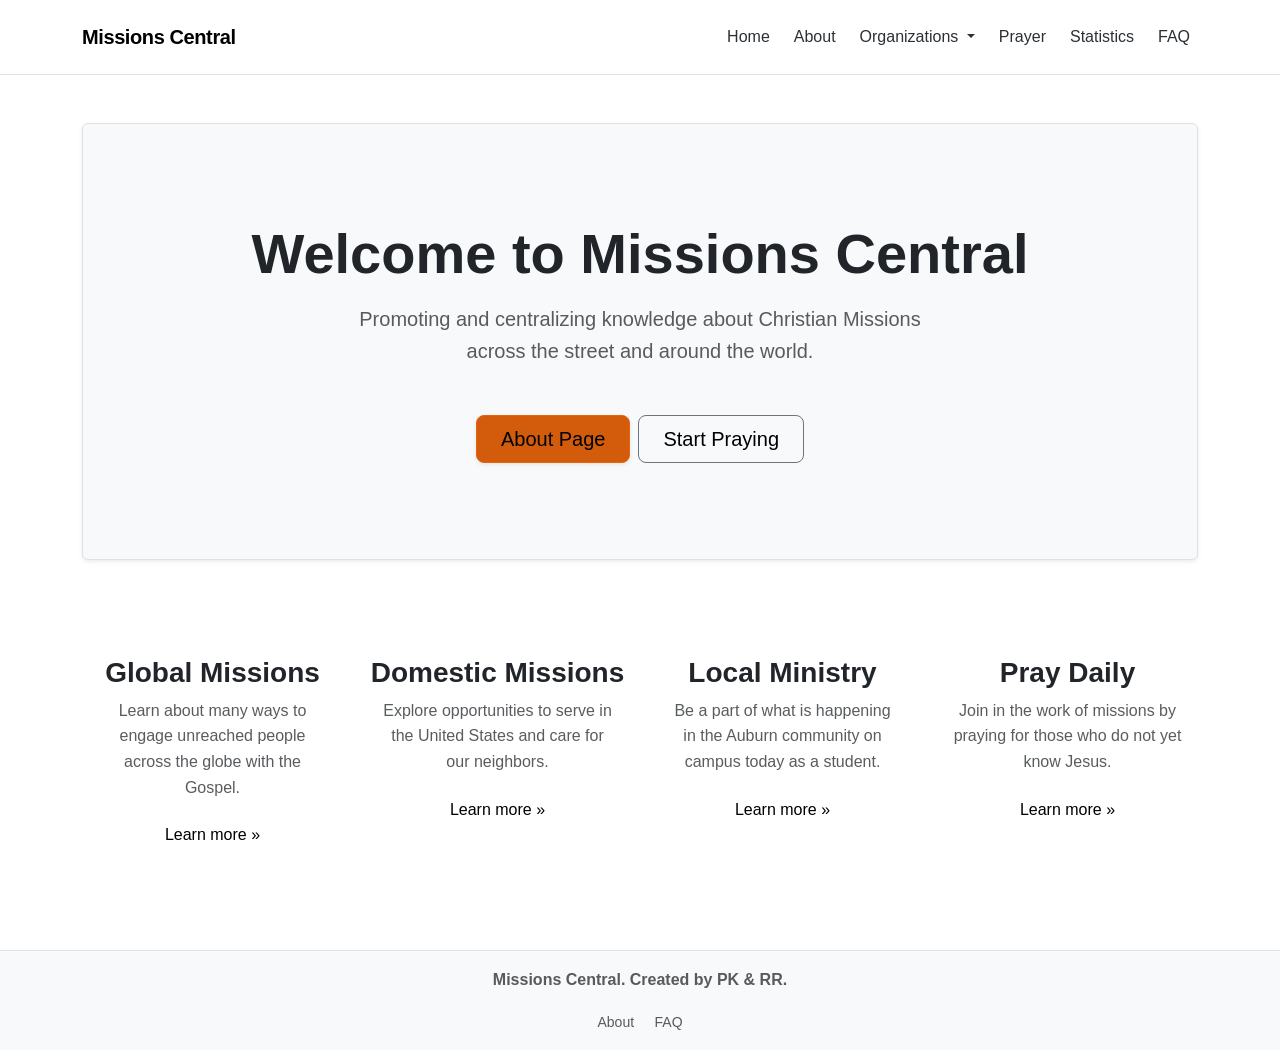
<file: index.html>
<!DOCTYPE html>
<html lang="en">
<head>
    <meta charset="UTF-8">
    <meta name="viewport" content="width=device-width, initial-scale=1.0">
    <title>Home | Missions Central</title>
    <!-- BOOTSTRAP CSS (CDN) -->
    <link href="https://cdn.jsdelivr.net/npm/bootstrap@5.3.0/dist/css/bootstrap.min.css" rel="stylesheet">
    <!-- CUSTOM CSS -->
    <link rel="stylesheet" href="style.css">
</head>
<body>

    <!-- NAVBAR -->
    <nav class="navbar navbar-expand-lg navbar-light bg-white border-bottom sticky-top py-3">
        <div class="container">
            <a class="darken-text navbar-brand d-flex align-items-center fw-semibold" href="index.html">
                <span>Missions Central</span>
            </a>
            <button class="navbar-toggler" type="button" data-bs-toggle="collapse" data-bs-target="#navbarNav">
                <span class="navbar-toggler-icon"> </span>
            </button>
            <div class="collapse navbar-collapse" id="navbarNav">
                <ul class="navbar-nav ms-auto gap-lg-2">
                    <li class="nav-item"><a class="darken-text nav-link fw-medium" href="index.html">Home</a></li>
                    <li class="nav-item"><a class="nav-link fw-medium" href="about.html">About</a></li>
                    <li class="nav-item dropdown">
                        <a class="nav-link dropdown-toggle fw-medium" href="#" role="button" data-bs-toggle="dropdown">
                            Organizations
                        </a>
                        <ul class="dropdown-menu border shadow-sm mt-2">
                            <li><a class="dropdown-item py-2" href="international.html">International</a></li>
                            <li><a class="dropdown-item py-2" href="domestic.html">Domestic</a></li>
                            <li><a class="dropdown-item py-2" href="local.html">Auburn Local</a></li>
                        </ul>
                    </li>
                    <li class="nav-item"><a class="nav-link fw-medium" href="prayer.html">Prayer</a></li>
                    <li class="nav-item"><a class="nav-link fw-medium" href="stats.html">Statistics</a></li>
                    <li class="nav-item"><a class="nav-link fw-medium" href="faq.html">FAQ</a></li>
                </ul>
            </div>
        </div>
    </nav>

    <main class="py-5">
        <div class="container">
            <div class="p-5 mb-5 bg-light rounded text-center border shadow-sm">
                <div class="container-fluid py-5">
                    <h2 class="display-4 fw-bold mb-3">Welcome to Missions Central</h2>
                    <p class="col-md-7 mx-auto fs-5 mb-5 text-muted">
                        Promoting and centralizing knowledge about Christian Missions across the street and around the world.
                    </p>
                    <div class="gap-2 d-sm-flex justify-content-sm-center">
                        <a href="about.html" class="darken-text btn btn-primary btn-lg px-4 gap-3 shadow-sm">About Page</a>
                        <a href="prayer.html" class="darken-text btn btn-outline-secondary btn-lg px-4">Start Praying</a>
                    </div>
                </div>
            </div>

            <div class="row py-5 row-cols-1 row-cols-lg-4">
                <div class="col text-center">
                    <h3 class="fw-bold">Global Missions</h3>
                    <p class="text-muted px-3">Learn about many ways to engage unreached people across the globe with the Gospel.</p>
                    <a href="international.html" class="darken-text btn btn-link text-decoration-none">Learn more &raquo;</a>
                </div>
                <div class="col text-center">
                    <h3 class="fw-bold">Domestic Missions</h3>
                    <p class="text-muted px-3">Explore opportunities to serve in the United States and care for our neighbors.</p>
                    <a href="domestic.html" class="darken-text btn btn-link text-decoration-none">Learn more &raquo;</a>
                </div>
                <div class="col text-center">
                    <h3 class="fw-bold">Local Ministry</h3>
                    <p class="text-muted px-3">Be a part of what is happening in the Auburn community on campus today as a student.</p>
                    <a href="local.html" class="darken-text btn btn-link text-decoration-none">Learn more &raquo;</a>
                </div>
                <div class="col text-center">
                    <h3 class="fw-bold">Pray Daily</h3>
                    <p class="text-muted px-3">Join in the work of missions by praying for those who do not yet know Jesus.</p>
                    <a href="prayer.html" class="darken-text btn btn-link text-decoration-none">Learn more &raquo;</a>
                </div>
            </div>
        </div>
    </main>

    <!-- FOOTER -->
    <footer class="py-3 bg-light border-top">
        <div class="container text-center">
            <p class="text-muted big fw-bold">Missions Central. Created by PK & RR.</p>
            <div>
                <a href="about.html" class="text-muted small text-decoration-none mx-2">About</a>
                <a href="faq.html" class="text-muted small text-decoration-none mx-2">FAQ</a>
            </div>
        </div>
    </footer>

    <!-- BOOTSTRAP JS (CDN) -->
    <script src="https://cdn.jsdelivr.net/npm/bootstrap@5.3.0/dist/js/bootstrap.bundle.min.js"></script>

</body>
</html>
</file>
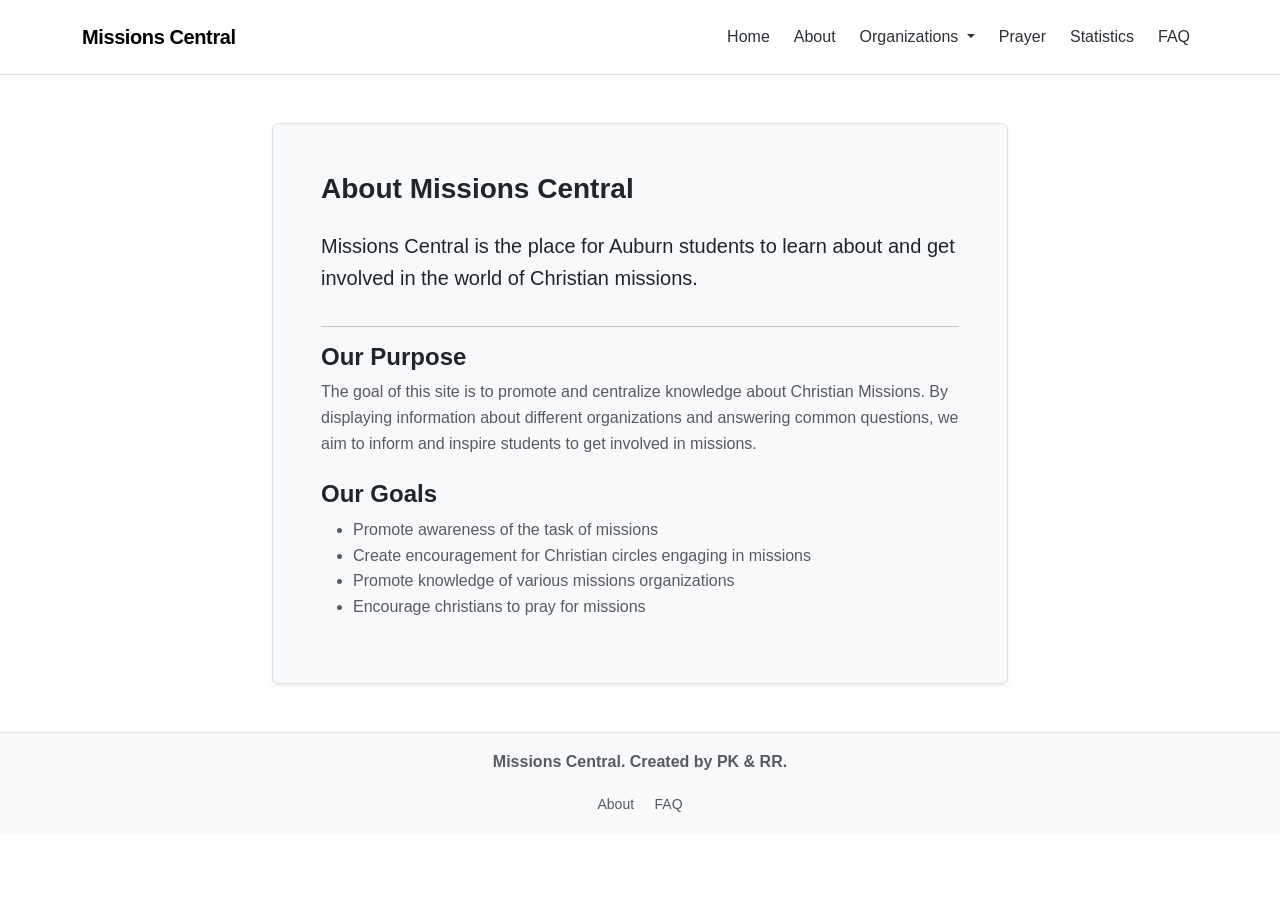
<file: about.html>
<!DOCTYPE html>
<html lang="en">
<head>
    <meta charset="UTF-8">
    <meta name="viewport" content="width=device-width, initial-scale=1.0">
    <title>About | Missions Central</title>
    <link href="https://cdn.jsdelivr.net/npm/bootstrap@5.3.0/dist/css/bootstrap.min.css" rel="stylesheet">
    <link rel="stylesheet" href="style.css">
</head>
<body>

    <!-- NAVBAR -->
    <nav class="navbar navbar-expand-lg navbar-light bg-white border-bottom sticky-top py-3">
        <div class="container">
            <a class="darken-text navbar-brand d-flex align-items-center fw-semibold" href="index.html">
                <span>Missions Central</span>
            </a>
            <button class="navbar-toggler" type="button" data-bs-toggle="collapse" data-bs-target="#navbarNav">
                <span class="navbar-toggler-icon"></span>
            </button>
            <div class="collapse navbar-collapse" id="navbarNav">
                <ul class="navbar-nav ms-auto gap-lg-2">
                    <li class="nav-item"><a class="nav-link fw-medium" href="index.html">Home</a></li>
                    <li class="nav-item"><a class="nav-link fw-medium" href="about.html">About</a></li>
                    <li class="nav-item dropdown">
                        <a class="nav-link dropdown-toggle fw-medium" href="#" role="button" data-bs-toggle="dropdown">
                            Organizations
                        </a>
                        <ul class="dropdown-menu border shadow-sm mt-2">
                            <li><a class="dropdown-item py-2" href="international.html">International</a></li>
                            <li><a class="dropdown-item py-2" href="domestic.html">Domestic</a></li>
                            <li><a class="dropdown-item py-2" href="local.html">Auburn Local</a></li>
                        </ul>
                    </li>
                    <li class="nav-item"><a class="nav-link fw-medium" href="prayer.html">Prayer</a></li>
                    <li class="nav-item"><a class="nav-link fw-medium" href="stats.html">Statistics</a></li>
                    <li class="nav-item"><a class="nav-link fw-medium" href="faq.html">FAQ</a></li>
                </ul>
            </div>
        </div>
    </nav>

    <main class="py-5">
        <div class="container">
            <div class="row">
                <div class="col-lg-8 mx-auto">
                    <div class="card shadow-sm p-4 p-md-5 border bg-light">
                        <h3 class="mb-4 fw-bold">About Missions Central</h3>
                        <p class="lead">Missions Central is the place for Auburn students to learn about and get involved in the world of Christian missions.</p>
                        <hr class="my-3">
                        
                        <h4 class="fw-bold">Our Purpose</h4>
                        <p class="text-muted mb-4">The goal of this site is to promote and centralize knowledge about Christian Missions. By displaying information about different organizations and answering common questions, we aim to inform and inspire students to get involved in missions.</p>
                        
                        <h4 class="fw-bold">Our Goals</h4>
                        <!-- BOOTSTRAP LIST GROUP -->
                        <ul class="text-muted">
                            <li>
                                Promote awareness of the task of missions
                            </li>
                            <li>
                                Create encouragement for Christian circles engaging in missions
                            </li>
                            <li>
                                Promote knowledge of various missions organizations
                            </li>
                            <li>
                                Encourage christians to pray for missions
                            </li>
                        </ul>
                    </div>
                </div>
            </div>
        </div>
    </main>

    <!-- FOOTER -->
    <footer class="py-3 bg-light border-top">
        <div class="container text-center">
            <p class="text-muted big fw-bold">Missions Central. Created by PK & RR.</p>
            <div>
                <a href="about.html" class="text-muted small text-decoration-none mx-2">About</a>
                <a href="faq.html" class="text-muted small text-decoration-none mx-2">FAQ</a>
            </div>
        </div>
    </footer>

    <script src="https://cdn.jsdelivr.net/npm/bootstrap@5.3.0/dist/js/bootstrap.bundle.min.js"></script>
</body>
</html>
</file>
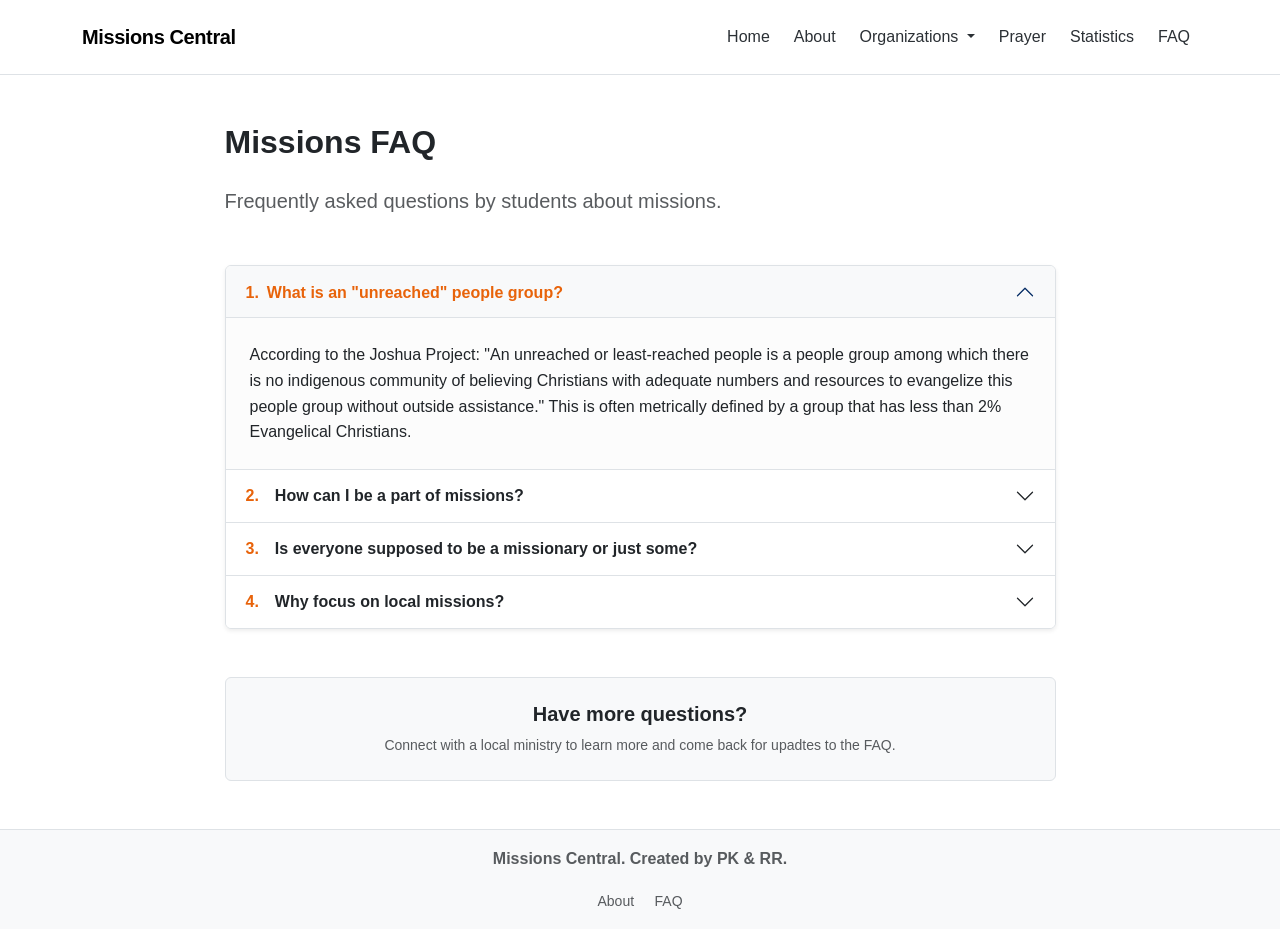
<file: faq.html>
<!DOCTYPE html>
<html lang="en">
<head>
    <meta charset="UTF-8">
    <meta name="viewport" content="width=device-width, initial-scale=1.0">
    <title>FAQ | Missions Central</title>
    <link href="https://cdn.jsdelivr.net/npm/bootstrap@5.3.0/dist/css/bootstrap.min.css" rel="stylesheet">
    <link rel="stylesheet" href="style.css">
</head>
<body>

    <!-- NAVBAR -->
    <nav class="navbar navbar-expand-lg navbar-light bg-white border-bottom sticky-top py-3">
        <div class="container">
            <a class="darken-text navbar-brand d-flex align-items-center fw-semibold" href="index.html">
                <span>Missions Central</span>
            </a>
            <button class="navbar-toggler" type="button" data-bs-toggle="collapse" data-bs-target="#navbarNav">
                <span class="navbar-toggler-icon"></span>
            </button>
            <div class="collapse navbar-collapse" id="navbarNav">
                <ul class="navbar-nav ms-auto gap-lg-2">
                    <li class="nav-item"><a class="nav-link fw-medium" href="index.html">Home</a></li>
                    <li class="nav-item"><a class="nav-link fw-medium" href="about.html">About</a></li>
                    <li class="nav-item dropdown">
                        <a class="nav-link dropdown-toggle fw-medium" href="#" role="button" data-bs-toggle="dropdown">
                            Organizations
                        </a>
                        <ul class="dropdown-menu border shadow-sm mt-2">
                            <li><a class="dropdown-item py-2" href="international.html">International</a></li>
                            <li><a class="dropdown-item py-2" href="domestic.html">Domestic</a></li>
                            <li><a class="dropdown-item py-2" href="local.html">Auburn Local</a></li>
                        </ul>
                    </li>
                    <li class="nav-item"><a class="nav-link fw-medium" href="prayer.html">Prayer</a></li>
                    <li class="nav-item"><a class="nav-link fw-medium" href="stats.html">Statistics</a></li>
                    <li class="nav-item"><a class="nav-link fw-medium" href="faq.html">FAQ</a></li>
                </ul>
            </div>
        </div>
    </nav>

    <main class="py-5">
        <div class="container">
            <div class="row">
                <div class="col-lg-9 mx-auto">
                    <h2 class="mb-4 fw-bold">Missions FAQ</h2>
                    <p class="text-muted mb-5 lead">Frequently asked questions by students about missions.</p>
                    
                    <!-- ACCORDION -->
                    <div class="accordion shadow-sm border rounded overflow-hidden" id="faqAccordion">
                        <!-- FAQ1 -->
                        <div class="accordion-item border-0 border-bottom">
                            <h2 class="accordion-header">
                                <button class="accordion-button fw-bold py-3" type="button" data-bs-toggle="collapse" data-bs-target="#collapse1">
                                    <span class="me-2 text-primary">1.</span> What is an "unreached" people group?
                                </button>
                            </h2>
                            <div id="collapse1" class="accordion-collapse collapse show" data-bs-parent="#faqAccordion">
                                <div class="accordion-body text-secondary p-4" style="background-color: #fcfcfc;">
                                    According to the Joshua Project: "An unreached or least-reached people is a people group among which there is no indigenous community of believing Christians with adequate numbers and resources to evangelize this people group without outside assistance." This is often metrically defined by a group that has less than 2% Evangelical Christians.
                                </div>
                            </div>
                        </div>
                        <!-- FAQ2 -->
                        <div class="accordion-item border-0 border-bottom">
                            <h2 class="accordion-header">
                                <button class="accordion-button collapsed fw-bold py-3" type="button" data-bs-toggle="collapse" data-bs-target="#collapse2">
                                    <span class="me-3 text-primary">2.</span> How can I be a part of missions?
                                </button>
                            </h2>
                            <div id="collapse2" class="accordion-collapse collapse" data-bs-parent="#faqAccordion">
                                <div class="accordion-body text-secondary p-4" style="background-color: #fcfcfc;">
                                    Always start with prayer! Ask God to shape your heart to be like his as you use tools like the Joshua project to learn about and pray for the world. Then, connect with local organizations and serve or chat about missions with organization leaders.
                                </div>
                            </div>
                        </div>
                        <!-- FAQ3 -->
                        <div class="accordion-item border-0 border-bottom">
                            <h2 class="accordion-header">
                                <button class="accordion-button collapsed fw-bold py-3" type="button" data-bs-toggle="collapse" data-bs-target="#collapse3">
                                    <span class="me-3 text-primary">3.</span> Is everyone supposed to be a missionary or just some?
                                </button>
                            </h2>
                            <div id="collapse3" class="accordion-collapse collapse" data-bs-parent="#faqAccordion">
                                <div class="accordion-body text-secondary p-4" style="background-color: #fcfcfc;">
                                    Everyone is called to make disciples (Matthew 28:19-20), but not everyone is called to be a long-term cross-cultural missionary. However, everyone can be involved in missions by praying, giving, and going short-term or long-term to serve in missions. It does nto matter what background field you are from there are people around you that need to be loved, and you can offer that as an engineer, a teacher, waitor, or any other profession.
                                </div>
                            </div>
                        </div>
                        <!-- FAQ 4 -->
                        <div class="accordion-item border-0">
                            <h2 class="accordion-header">
                                <button class="accordion-button collapsed fw-bold py-3" type="button" data-bs-toggle="collapse" data-bs-target="#collapse4">
                                    <span class="me-3 text-primary">4.</span> Why focus on local missions?
                                </button>
                            </h2>
                            <div id="collapse4" class="accordion-collapse collapse" data-bs-parent="#faqAccordion">
                                <div class="accordion-body text-secondary p-4" style="background-color: #fcfcfc;">
                                    There are people who need the gospel everywhere. Jesus told his disciples to be witnesses locally, domestically, and internationally. Here in Auburn there are poele that don't know Jesus, and we have the opportunity to share the gospel with them first before moving on to other areas.
                                </div>
                            </div>
                        </div>
                    </div>

                    <div class="mt-5 p-4 bg-light rounded text-center border">
                        <h5 class="fw-bold">Have more questions?</h5>
                        <p class="text-muted small mb-0">Connect with a local ministry to learn more and come back for upadtes to the FAQ.</p>
                        
                    </div>
                </div>
            </div>
        </div>
    </main>

<!-- FOOTER -->
    <footer class="py-3 bg-light border-top">
        <div class="container text-center">
            <p class="text-muted big fw-bold">Missions Central. Created by PK & RR.</p>
            <div>
                <a href="about.html" class="text-muted small text-decoration-none mx-2">About</a>
                <a href="faq.html" class="text-muted small text-decoration-none mx-2">FAQ</a>
            </div>
        </div>
    </footer>

    <script src="https://cdn.jsdelivr.net/npm/bootstrap@5.3.0/dist/js/bootstrap.bundle.min.js"></script>
</body>
</html>
</file>
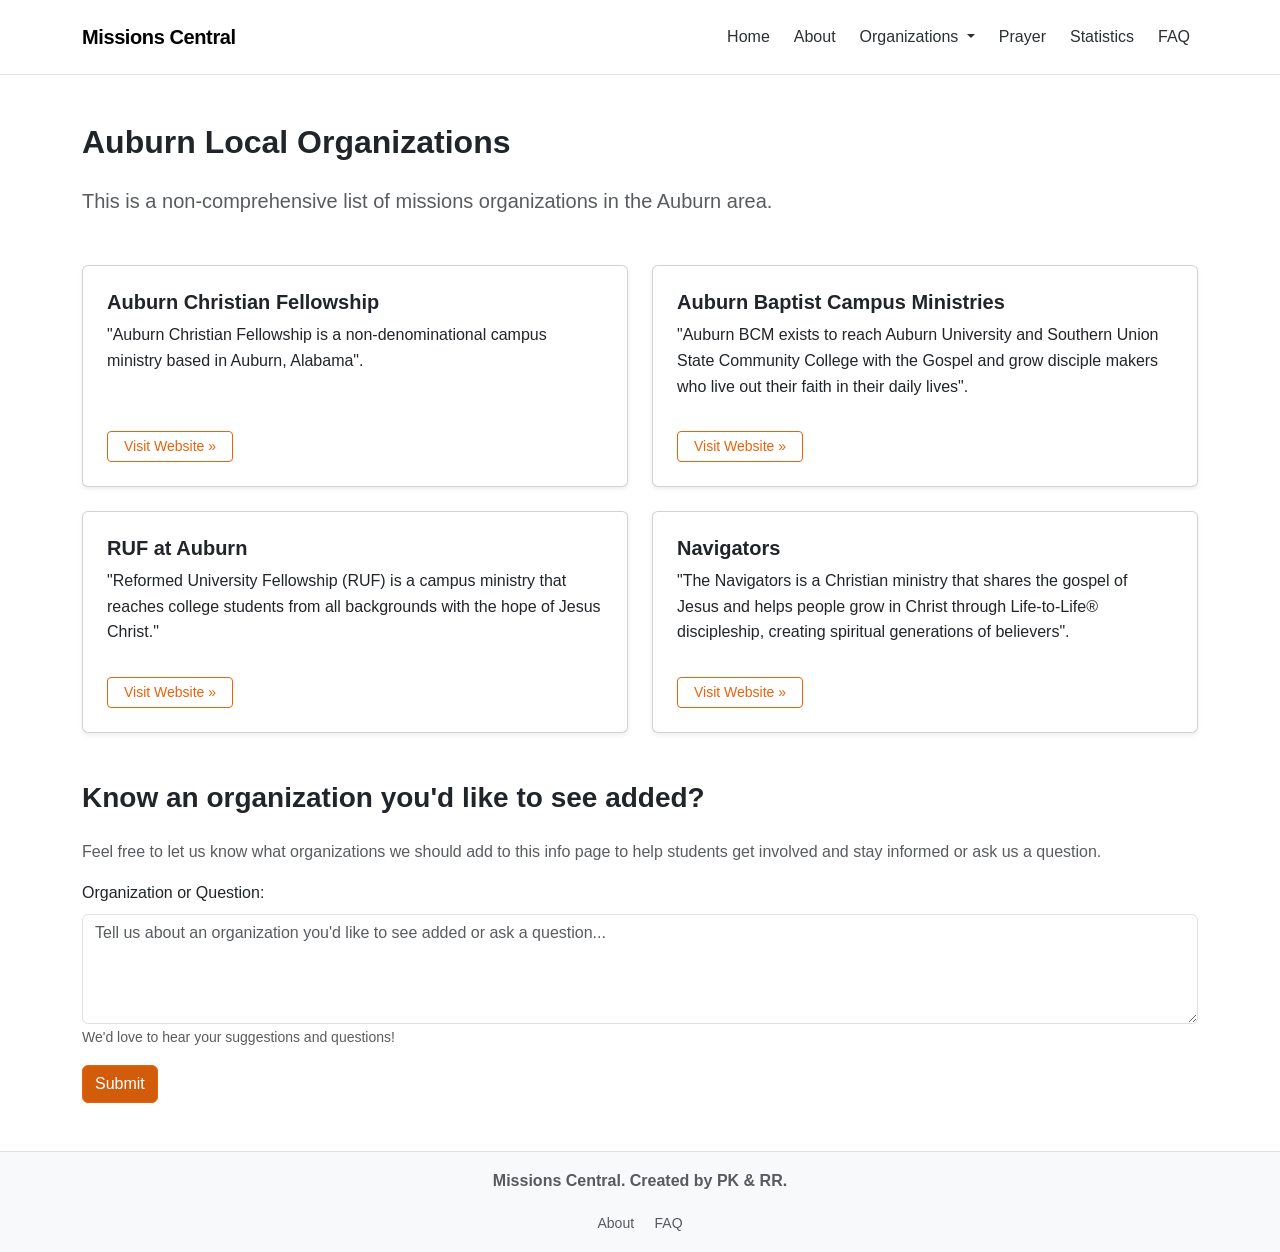
<file: local.html>
<!DOCTYPE html>
<html lang="en">
<head>
    <meta charset="UTF-8">
    <meta name="viewport" content="width=device-width, initial-scale=1.0">
    <title>Auburn Local Organizations | Missions Central</title>
    <link href="https://cdn.jsdelivr.net/npm/bootstrap@5.3.0/dist/css/bootstrap.min.css" rel="stylesheet">
    <link rel="stylesheet" href="style.css">
</head>
<body>

    <!-- NAVBAR -->
    <nav class="navbar navbar-expand-lg navbar-light bg-white border-bottom sticky-top py-3">
        <div class="container">
            <a class="darken-text navbar-brand d-flex align-items-center fw-semibold" href="index.html">
                <span>Missions Central</span>
            </a>
            <button class="navbar-toggler" type="button" data-bs-toggle="collapse" data-bs-target="#navbarNav">
                <span class="navbar-toggler-icon"></span>
            </button>
            <div class="collapse navbar-collapse" id="navbarNav">
                <ul class="navbar-nav ms-auto gap-lg-2">
                    <li class="nav-item"><a class="nav-link fw-medium" href="index.html">Home</a></li>
                    <li class="nav-item"><a class="nav-link fw-medium" href="about.html">About</a></li>
                    <li class="nav-item dropdown">
                        <a class="nav-link dropdown-toggle fw-medium" href="#" role="button" data-bs-toggle="dropdown">
                            Organizations
                        </a>
                        <ul class="dropdown-menu border shadow-sm mt-2">
                            <li><a class="dropdown-item py-2" href="international.html">International</a></li>
                            <li><a class="dropdown-item py-2" href="domestic.html">Domestic</a></li>
                            <li><a class="dropdown-item py-2" href="local.html">Auburn Local</a></li>
                        </ul>
                    </li>
                    <li class="nav-item"><a class="nav-link fw-medium" href="prayer.html">Prayer</a></li>
                    <li class="nav-item"><a class="nav-link fw-medium" href="stats.html">Statistics</a></li>
                    <li class="nav-item"><a class="nav-link fw-medium" href="faq.html">FAQ</a></li>
                </ul>
            </div>
        </div>
    </nav>

    <main class="py-5">
        <div class="container">
            <h2 class="mb-4 fw-bold">Auburn Local Organizations</h2>
            <p class="text-muted mb-5 lead">This is a non-comprehensive list of missions organizations in the Auburn area.</p>
            
            <div class="row row-cols-1 row-cols-md-2 g-4 mb-5">
                <div class="col">
                    <div class="card h-100 shadow-sm card-hover">
                        <div class="card-body p-4">
                            <h5 class="card-title fw-bold text-primary">Auburn Christian Fellowship</h5>
                            <p class="card-text text-secondary">"Auburn Christian Fellowship is a non-denominational campus ministry based in Auburn, Alabama".</p>
                        </div>
                        <div class="card-footer bg-transparent border-0 pb-4 px-4">
                            <a href="https://www.auburnchristianfellowship.com" target="_blank" class="btn btn-outline-primary btn-sm px-3">Visit Website &raquo;</a>
                        </div>
                    </div>
                </div>
                <div class="col">
                    <div class="card h-100 shadow-sm card-hover">
                        <div class="card-body p-4">
                            <h5 class="card-title fw-bold text-primary">Auburn Baptist Campus Ministries</h5>
                            <p class="card-text text-secondary">"Auburn BCM exists to reach Auburn University and Southern Union State Community College with the Gospel and grow disciple makers who live out their faith in their daily lives".</p>
                        </div>
                        <div class="card-footer bg-transparent border-0 pb-4 px-4">
                            <a href="https://aubcm.com" target="_blank" class="btn btn-outline-primary btn-sm px-3">Visit Website &raquo;</a>
                        </div>
                    </div>
                </div>
                <div class="col">
                    <div class="card h-100 shadow-sm card-hover">
                        <div class="card-body p-4">
                            <h5 class="card-title fw-bold text-primary">RUF at Auburn</h5>
                            <p class="card-text text-secondary">"Reformed University Fellowship (RUF) is a campus ministry that reaches college students from all backgrounds with the hope of Jesus Christ."</p>
                        </div>
                        <div class="card-footer bg-transparent border-0 pb-4 px-4">
                            <a href="https://ruf.org/ministry/auburn-university/" target="_blank" class="btn btn-outline-primary btn-sm px-3">Visit Website &raquo;</a>
                        </div>
                    </div>
                </div>
                <div class="col">
                    <div class="card h-100 shadow-sm card-hover">
                        <div class="card-body p-4">
                            <h5 class="card-title fw-bold text-primary">Navigators</h5>
                            <p class="card-text text-secondary">"The Navigators is a Christian ministry that shares the gospel of Jesus and helps people grow in Christ through Life-to-Life® discipleship, creating spiritual generations of believers".</p>
                        </div>
                        <div class="card-footer bg-transparent border-0 pb-4 px-4">
                            <a href="https://www.navigators.org/" target="_blank" class="btn btn-outline-primary btn-sm px-3">Visit Website &raquo;</a>
                        </div>
                    </div>
                </div>
            </div>

            <h3 class=" mb-4 fw-bold">Know an organization you'd like to see added?</h3>
            <p class="text-muted mb-3">Feel free to let us know what organizations we should add to this info page to help students get involved and stay informed or ask us a question.</p>
            
            <!-- Suggestion Form : code refactored by Claude AI for clarity purposes -->
            <form id="suggestionForm">
              <div class="form-group mb-3">
                <label for="organizationQuestion" class="form-label">Organization or Question:</label>
                <textarea class="form-control" id="organizationQuestion" rows="4" placeholder="Tell us about an organization you'd like to see added or ask a question..."></textarea>
                <small class="form-text text-muted">We'd love to hear your suggestions and questions!</small>
              </div>
              <button type="submit" class="btn btn-primary" id="submitBtn">Submit</button>
            </form>

            <script>
              document.getElementById('suggestionForm').addEventListener('submit', function(e) {
                e.preventDefault();
                const textarea = document.getElementById('organizationQuestion');
                const submitBtn = document.getElementById('submitBtn');
                
                textarea.disabled = true;
                submitBtn.classList.remove('btn-primary');
                submitBtn.classList.add('btn-success');
                submitBtn.textContent = 'Submitted';
              });
            </script>

        </div>
    </main>

<!-- FOOTER -->
    <footer class="py-3 bg-light border-top">
        <div class="container text-center">
            <p class="text-muted big fw-bold">Missions Central. Created by PK & RR.</p>
            <div>
                <a href="about.html" class="text-muted small text-decoration-none mx-2">About</a>
                <a href="faq.html" class="text-muted small text-decoration-none mx-2">FAQ</a>
            </div>
        </div>
    </footer>

    <script src="https://cdn.jsdelivr.net/npm/bootstrap@5.3.0/dist/js/bootstrap.bundle.min.js"></script>
</body>
</html>
</file>
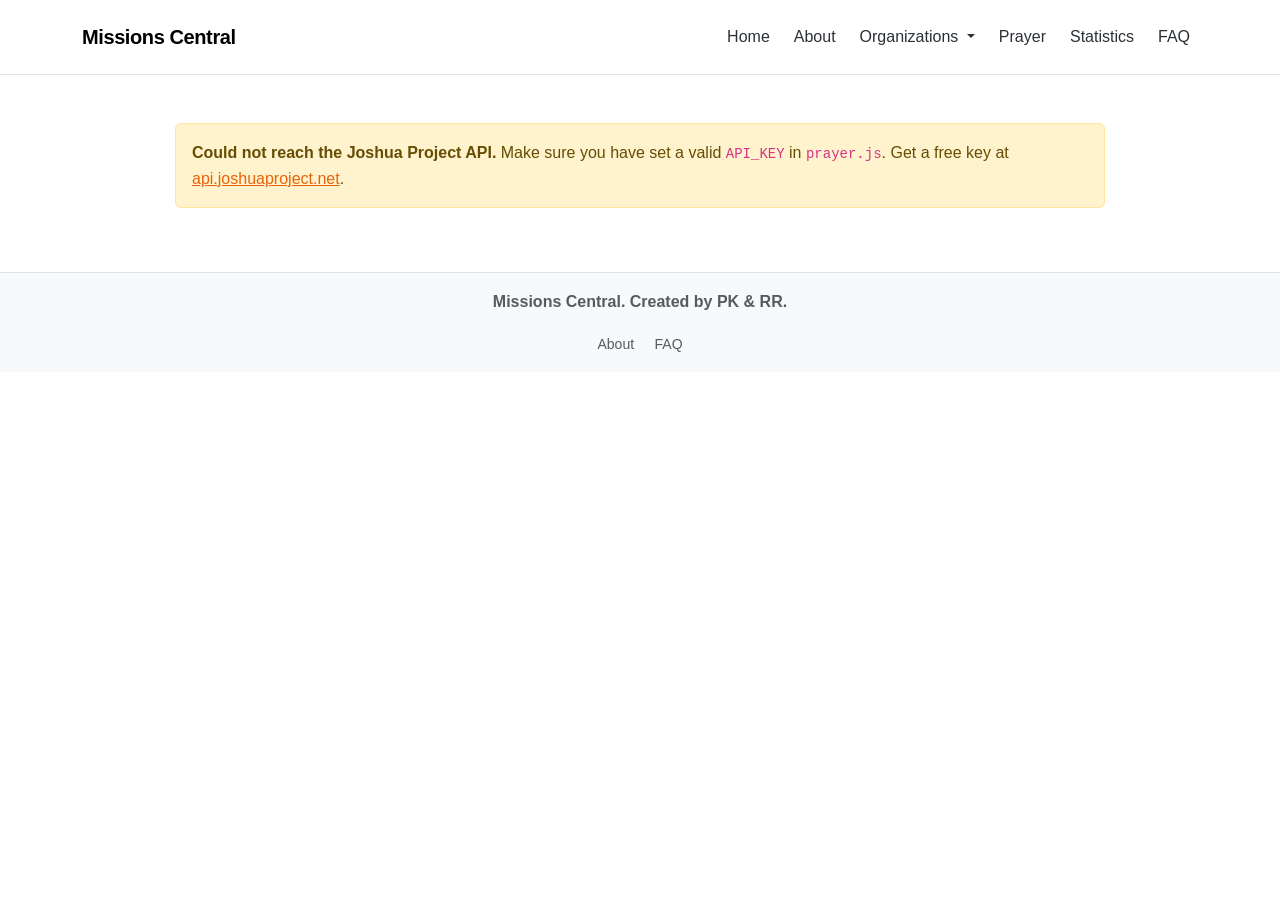
<file: prayer.html>
<!DOCTYPE html>
<html lang="en">
<head>
    <meta charset="UTF-8">
    <meta name="viewport" content="width=device-width, initial-scale=1.0">
    <title>Prayer | Missions Central</title>
    <link href="https://cdn.jsdelivr.net/npm/bootstrap@5.3.0/dist/css/bootstrap.min.css" rel="stylesheet">
    <link rel="stylesheet" href="style.css">
</head>
<body>

    <!-- NAVBAR -->
    <nav class="navbar navbar-expand-lg navbar-light bg-white border-bottom sticky-top py-3">
        <div class="container">
            <a class="darken-text navbar-brand d-flex align-items-center fw-semibold" href="index.html">
                <span>Missions Central</span>
            </a>
            <button class="navbar-toggler" type="button" data-bs-toggle="collapse" data-bs-target="#navbarNav">
                <span class="navbar-toggler-icon"></span>
            </button>
            <div class="collapse navbar-collapse" id="navbarNav">
                <ul class="navbar-nav ms-auto gap-lg-2">
                    <li class="nav-item"><a class="nav-link fw-medium" href="index.html">Home</a></li>
                    <li class="nav-item"><a class="nav-link fw-medium" href="about.html">About</a></li>
                    <li class="nav-item dropdown">
                        <a class="nav-link dropdown-toggle fw-medium" href="#" role="button" data-bs-toggle="dropdown">
                            Organizations
                        </a>
                        <ul class="dropdown-menu border shadow-sm mt-2">
                            <li><a class="dropdown-item py-2" href="international.html">International</a></li>
                            <li><a class="dropdown-item py-2" href="domestic.html">Domestic</a></li>
                            <li><a class="dropdown-item py-2" href="local.html">Auburn Local</a></li>
                        </ul>
                    </li>
                    <li class="nav-item"><a class="nav-link fw-medium" href="prayer.html">Prayer</a></li>
                    <li class="nav-item"><a class="nav-link fw-medium" href="stats.html">Statistics</a></li>
                    <li class="nav-item"><a class="nav-link fw-medium" href="faq.html">FAQ</a></li>
                </ul>
            </div>
        </div>
    </nav>

    <main id="main-content" class="py-5">
        <div class="container">
            <div id="prayer-content">
                <div class="text-center py-5" role="status" aria-live="polite" aria-label="Loading unreached people of the day">
                    <div class="spinner-border text-primary" aria-hidden="true">
                        <span class="visually-hidden">Loading…</span>
                    </div>
                    <p class="mt-3 text-muted">Connecting to Joshua Project…</p>
                </div>
            </div>
        </div>
    </main>

<!-- FOOTER -->
    <footer class="py-3 bg-light border-top">
        <div class="container text-center">
            <p class="text-muted big fw-bold">Missions Central. Created by PK & RR.</p>
            <div>
                <a href="about.html" class="text-muted small text-decoration-none mx-2">About</a>
                <a href="faq.html" class="text-muted small text-decoration-none mx-2">FAQ</a>
            </div>
        </div>
    </footer>

    <script src="https://cdn.jsdelivr.net/npm/bootstrap@5.3.0/dist/js/bootstrap.bundle.min.js"></script>
    <script src="prayer.js"></script> 
</body>
</html>
</file>
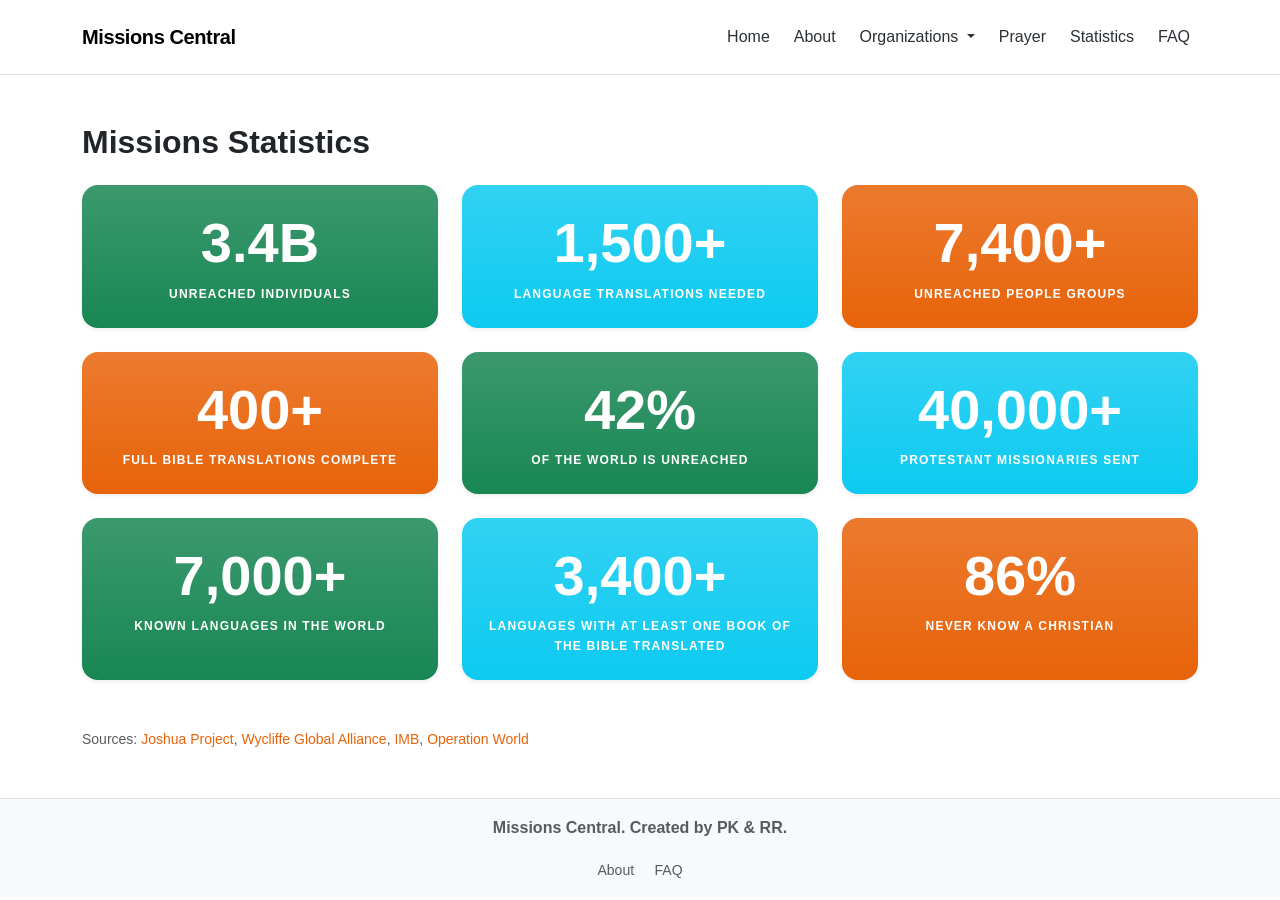
<file: stats.html>
<!DOCTYPE html>
<html lang="en">
<head>
    <meta charset="UTF-8">
    <meta name="viewport" content="width=device-width, initial-scale=1.0">
    <title>Missions Statistics | Missions Central</title>
    <link href="https://cdn.jsdelivr.net/npm/bootstrap@5.3.0/dist/css/bootstrap.min.css" rel="stylesheet">
    <link rel="stylesheet" href="style.css">
</head>
<body>

    <!-- NAVBAR -->
    <nav class="navbar navbar-expand-lg navbar-light bg-white border-bottom sticky-top py-3">
        <div class="container">
            <a class="darken-text navbar-brand d-flex align-items-center fw-semibold" href="index.html">
                <span>Missions Central</span>
            </a>
            <button class="navbar-toggler" type="button" data-bs-toggle="collapse" data-bs-target="#navbarNav">
                <span class="navbar-toggler-icon"></span>
            </button>
            <div class="collapse navbar-collapse" id="navbarNav">
                <ul class="navbar-nav ms-auto gap-lg-2">
                    <li class="nav-item"><a class="nav-link fw-medium" href="index.html">Home</a></li>
                    <li class="nav-item"><a class="nav-link fw-medium" href="about.html">About</a></li>
                    <li class="nav-item dropdown">
                        <a class="nav-link dropdown-toggle fw-medium" href="#" role="button" data-bs-toggle="dropdown">
                            Organizations
                        </a>
                        <ul class="dropdown-menu border shadow-sm mt-2">
                            <li><a class="dropdown-item py-2" href="international.html">International</a></li>
                            <li><a class="dropdown-item py-2" href="domestic.html">Domestic</a></li>
                            <li><a class="dropdown-item py-2" href="local.html">Auburn Local</a></li>
                        </ul>
                    </li>
                    <li class="nav-item"><a class="nav-link fw-medium" href="prayer.html">Prayer</a></li>
                    <li class="nav-item"><a class="nav-link fw-medium" href="stats.html">Statistics</a></li>
                    <li class="nav-item"><a class="nav-link fw-medium" href="faq.html">FAQ</a></li>
                </ul>
            </div>
        </div>
    </nav>

    <main class="py-5">
        <div class="container">
            <h2 class="mb-4 fw-bold">Missions Statistics</h2>
            
            <div class="row g-4 mb-5">
                <div class="col-md-4">
                    <div class="card text-center p-4 border-0 shadow-sm bg-success text-white h-100 bg-gradient rounded-4">
                        <h1 class="display-4 fw-bold">3.4B</h1>
                        <p class="lead mb-0 uppercase-tracking">Unreached Individuals</p>
                    </div>
                </div>
                <div class="col-md-4">
                    <div class="card text-center p-4 border-0 shadow-sm bg-info text-white h-100 bg-gradient rounded-4">
                        <h1 class="display-4 fw-bold">1,500+</h1>
                        <p class="lead mb-0 uppercase-tracking">Language Translations Needed</p>
                    </div>
                </div>
                <div class="col-md-4">
                    <div class="card text-center p-4 border-0 shadow-sm bg-primary text-white h-100 bg-gradient rounded-4">
                        <h1 class="display-4 fw-bold">7,400+</h1>
                        <p class="lead mb-0 uppercase-tracking">Unreached People Groups</p>
                    </div>
                </div>
                <div class="col-md-4">
                    <div class="card text-center p-4 border-0 shadow-sm bg-primary text-white h-100 bg-gradient rounded-4">
                        <h1 class="display-4 fw-bold">400+</h1>
                        <p class="lead mb-0 uppercase-tracking">Full Bible Translations Complete</p>
                    </div>
                </div>
                <div class="col-md-4">
                    <div class="card text-center p-4 border-0 shadow-sm bg-success text-white h-100 bg-gradient rounded-4">
                        <h1 class="display-4 fw-bold">42%</h1>
                        <p class="lead mb-0 uppercase-tracking">of the World Is Unreached</p>
                    </div>
                </div>
                <div class="col-md-4">
                    <div class="card text-center p-4 border-0 shadow-sm bg-info text-white h-100 bg-gradient rounded-4">
                        <h1 class="display-4 fw-bold">40,000+</h1>
                        <p class="lead mb-0 uppercase-tracking">Protestant Missionaries Sent</p>
                    </div>
                </div>
                <div class="col-md-4">
                    <div class="card text-center p-4 border-0 shadow-sm bg-success text-white h-100 bg-gradient rounded-4">
                        <h1 class="display-4 fw-bold">7,000+</h1>
                        <p class="lead mb-0 uppercase-tracking">Known Languages in the World</p>
                    </div>
                </div>
                <div class="col-md-4">
                    <div class="card text-center p-4 border-0 shadow-sm bg-info text-white h-100 bg-gradient rounded-4">
                        <h1 class="display-4 fw-bold">3,400+</h1>
                        <p class="lead mb-0 uppercase-tracking">Languages with at least one book of the Bible Translated</p>
                    </div>
                </div>
                <div class="col-md-4">
                    <div class="card text-center p-4 border-0 shadow-sm bg-primary text-white h-100 bg-gradient rounded-4">
                        <h1 class="display-4 fw-bold">86%</h1>
                        <p class="lead mb-0 uppercase-tracking">Never Know a Christian</p>
                    </div>
                </div>
            </div>
            <p class="small text-muted mt-4 mb-0">
                    Sources:
                    <a href="https://joshuaproject.net" target="_blank" rel="noopener noreferrer" class="text-decoration-none">Joshua Project</a>,
                    <a href="https://www.wycliffe.net" target="_blank" rel="noopener noreferrer" class="text-decoration-none">Wycliffe Global Alliance</a>,
                    <a href="https://www.imb.org" target="_blank" rel="noopener noreferrer" class="text-decoration-none">IMB</a>,
                    <a href="https://operationworld.org" target="_blank" rel="noopener noreferrer" class="text-decoration-none">Operation World</a>
                </p>

        </div>
    </main>

<!-- FOOTER -->
    <footer class="py-3 bg-light border-top">
        <div class="container text-center">
            <p class="text-muted big fw-bold">Missions Central. Created by PK & RR.</p>
            <div>
                <a href="about.html" class="text-muted small text-decoration-none mx-2">About</a>
                <a href="faq.html" class="text-muted small text-decoration-none mx-2">FAQ</a>
            </div>
        </div>
    </footer>

    <script src="https://cdn.jsdelivr.net/npm/bootstrap@5.3.0/dist/js/bootstrap.bundle.min.js"></script>
</body>
</html>
</file>
<file: style.css>
/* --- MISSIONS CENTRAL CUSTOM STYLES --- */

/* Override Bootstrap's primary blue (#0d6efd) with orange throughout. */
:root {
    --bs-primary:             #e8630a;
    --bs-primary-rgb:         232, 99, 10;
    --bs-link-color:          #e8630a;
    --bs-link-color-rgb:      232, 99, 10;
    --bs-link-hover-color:    #c45408;
}

/* Bootstrap 5 buttons scope their own local variables, so :root alone
   doesn't reach them. These selectors target .btn-primary and
   .btn-outline-primary directly. */
.btn-primary {
    --bs-btn-bg:                 #d35b0c;
    --bs-btn-border-color:       #e8630a;
    --bs-btn-hover-bg:           #c45408;
    --bs-btn-hover-border-color: #c45408;
    --bs-btn-active-bg:          #a84807;
    --bs-btn-active-border-color:#a84807;
    --bs-btn-disabled-bg:        #e8630a;
    --bs-btn-disabled-border-color: #e8630a;
}

.btn-outline-primary {
    --bs-btn-color:              #e8630a;
    --bs-btn-border-color:       #e8630a;
    --bs-btn-hover-bg:           #e8630a;
    --bs-btn-hover-border-color: #e8630a;
    --bs-btn-active-bg:          #c45408;
    --bs-btn-active-border-color:#c45408;
}

body {
    /* Helvetica Neue first; standard system sans-serif stack as fallback */
    font-family: 'Helvetica Neue', Helvetica, Arial, sans-serif;
    color: #212529; /* Standard dark grey for readability */
    background-color: #ffffff;
    line-height: 1.6;
}


/* Fix for vanishing text in dropdowns/accordions/navbar */
.dropdown-item, 
.accordion-button,
.nav-link,
.card-title,
.card-text,
.accordion-body {
    color: #212529 !important; /* Ensure dark text by default */
}

.accordion-button:not(.collapsed) {
    color: #e8630a !important; /* Orange text when expanded */
    background-color: #f8f9fa;
}

.navbar-light .navbar-nav .nav-link {
    color: #2b3035 !important;
}

.navbar-light .navbar-nav .nav-link.active,
.navbar-light .navbar-nav .nav-link:hover {
    color: #e8630a !important;
}

.dropdown-item:hover {
    background-color: #e9ecef;
    color: #e8630a !important;
}

/* Navigation branding */
.navbar-brand {
    font-weight: 700;
    letter-spacing: -0.02em;
}

/* Feature icon styling */
.feature-icon {
    width: 64px;
    height: 64px;
    border-radius: 50%;
    display: inline-flex;
    align-items: center;
    justify-content: center;
    margin-bottom: 1rem;
}

/* Card hover effect */
.card-hover {
    transition: transform 0.2s ease, box-shadow 0.2s ease;
}

.card-hover:hover {
    transform: translateY(-5px);
    box-shadow: 0 10px 20px rgba(0,0,0,0.08) !important;
}

/* Footer styling */
footer {
    background-color: #f8f9fa;
    border-top: 1px solid #dee2e6;
}

/* Global utility */
.cursor-pointer {
    cursor: pointer;
}

.uppercase-tracking {
    text-transform: uppercase;
    letter-spacing: 0.1em;
    font-weight: 700;
    font-size: 0.75rem;
}

.darken-text{
    color:black;
}
.brighten-text{
    color:white;
}
</file>
